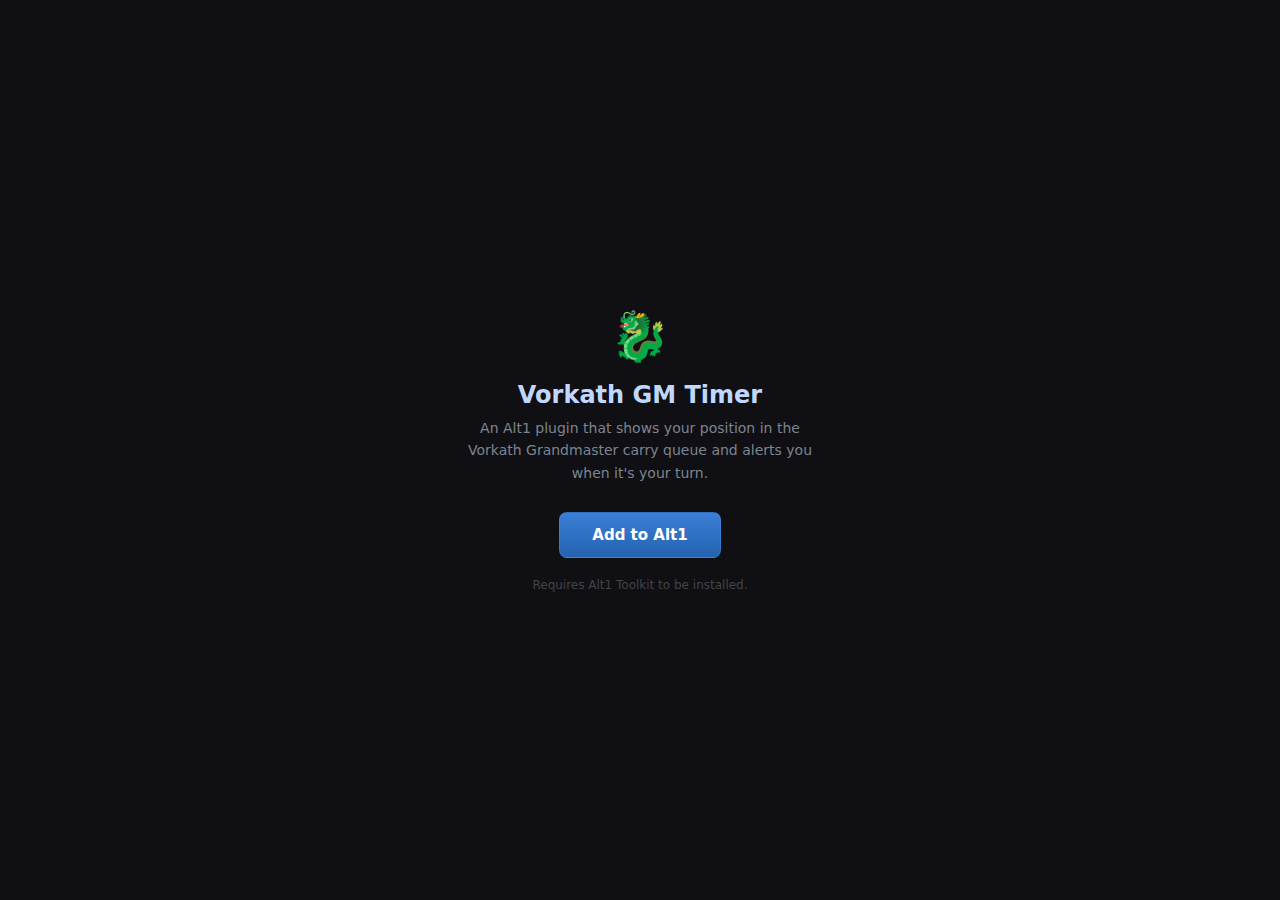
<file: install.html>
<!DOCTYPE html>
<html lang="en">
<head>
  <meta charset="UTF-8" />
  <meta http-equiv="refresh" content="0;url=alt1://addapp/https://rssaltea.github.io/vorkath-gm-timer/appconfig.json" />
  <title>Install Vorkath GM Timers</title>
  <style>
    *, *::before, *::after { box-sizing: border-box; margin: 0; padding: 0; }

    body {
      background: #0f0f14;
      color: #e0e0e0;
      font-family: 'Segoe UI', system-ui, sans-serif;
      display: flex;
      align-items: center;
      justify-content: center;
      min-height: 100vh;
      text-align: center;
    }

    .box {
      max-width: 440px;
      padding: 48px 32px;
    }

    .dragon {
      font-size: 48px;
      margin-bottom: 16px;
    }

    h1 {
      font-size: 24px;
      color: #c0d8ff;
      margin-bottom: 8px;
      font-weight: 700;
    }

    p {
      color: #7d8590;
      margin-bottom: 28px;
      font-size: 14px;
      line-height: 1.6;
    }

    a.install-btn {
      display: inline-block;
      padding: 13px 32px;
      background: linear-gradient(180deg, #3a7fd5 0%, #2563b0 100%);
      color: #fff;
      text-decoration: none;
      border-radius: 8px;
      font-weight: 600;
      font-size: 15px;
      border: 1px solid #4a9eff44;
      transition: background 0.2s;
    }

    a.install-btn:hover {
      background: linear-gradient(180deg, #4a9eff 0%, #3070cc 100%);
    }

    .note {
      margin-top: 20px;
      font-size: 12px;
      color: #444;
    }
  </style>
</head>
<body>
  <div class="box">
    <div class="dragon">🐉</div>
    <h1>Vorkath GM Timer</h1>
    <p>An Alt1 plugin that shows your position in the Vorkath Grandmaster carry queue and alerts you when it's your turn.</p>
    <a class="install-btn" href="alt1://addapp/https://rssaltea.github.io/vorkath-gm-timer/appconfig.json">
      Add to Alt1
    </a>
    <div class="note">Requires Alt1 Toolkit to be installed.</div>
  </div>
</body>
</html>
</file>
